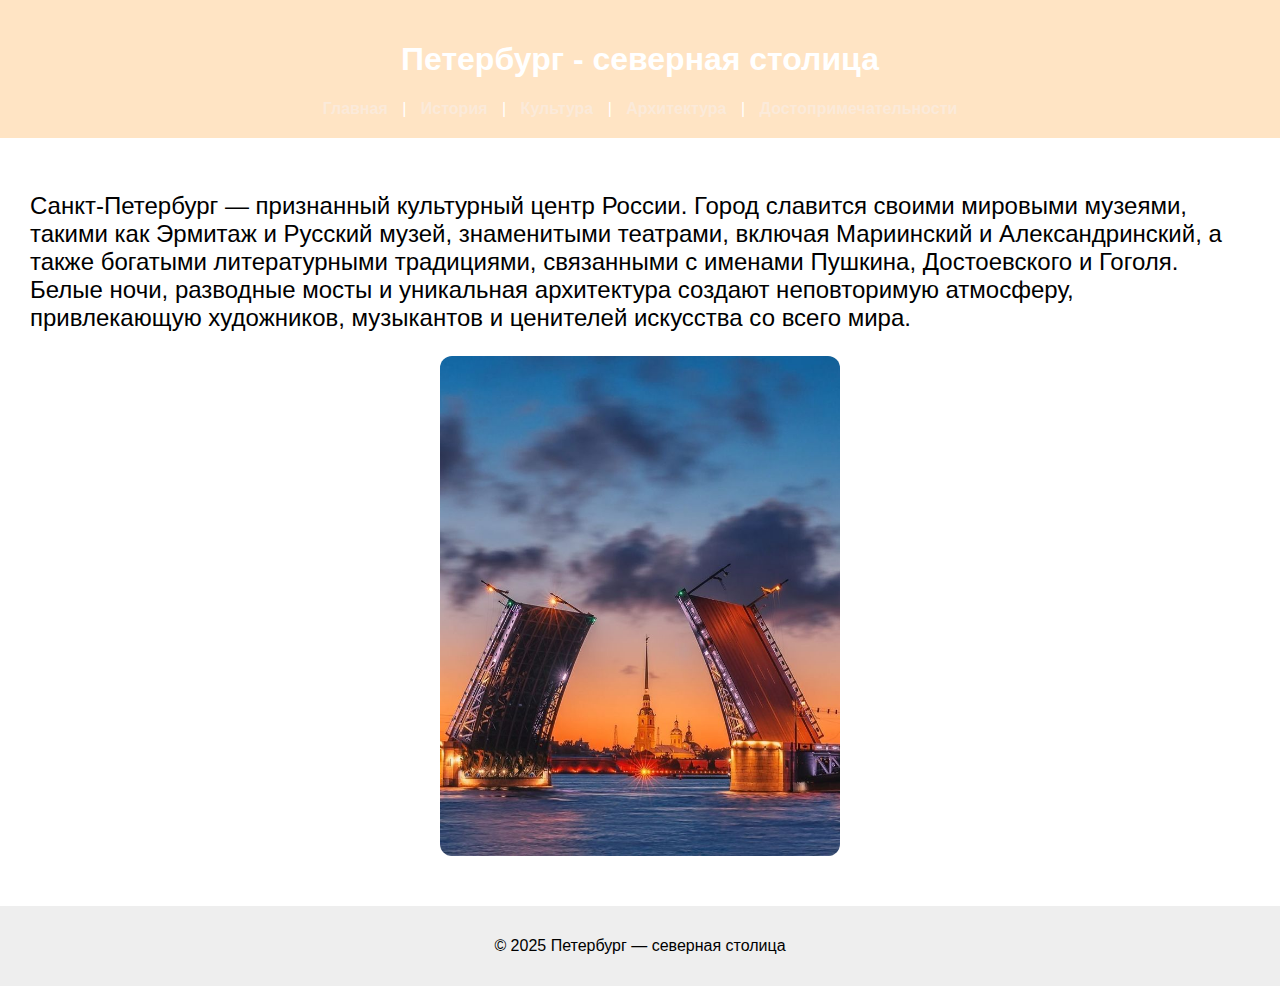
<file: ahckri.html>
<!DOCTYPE html>
<html>
<head>
    <title>Архитектура Петербурга</title>
    <link rel="stylesheet" href="style.css">
</head>
<body>
    <header>
        <h1>Петербург - северная столица</h1>
        <nav>
            <a href="index.html">Главная</a> |
            <a href="history.html">История</a> |
            <a href="culture.html">Культура</a> |
            <a href="ahckri.html">Архитектура</a> |
            <a href="fascft.html">Достопримечательности</a>
        </nav>
    </header>
    <main>
        <p>Санкт-Петербург — признанный культурный центр России. Город славится своими мировыми музеями, такими как Эрмитаж и Русский музей, знаменитыми театрами, включая Мариинский и Александринский, а также богатыми литературными традициями, связанными с именами Пушкина, Достоевского и Гоголя. Белые ночи, разводные мосты и уникальная архитектура создают неповторимую атмосферу, привлекающую художников, музыкантов и ценителей искусства со всего мира.</p>
    <img src="IMG/ssabb.jpg" alt="Питер" style="max-width:400px;">
    </main>
    <footer>
        <p>&copy; 2025 Петербург — северная столица</p>
    </footer>
</body>
</html>
</html>
</file>
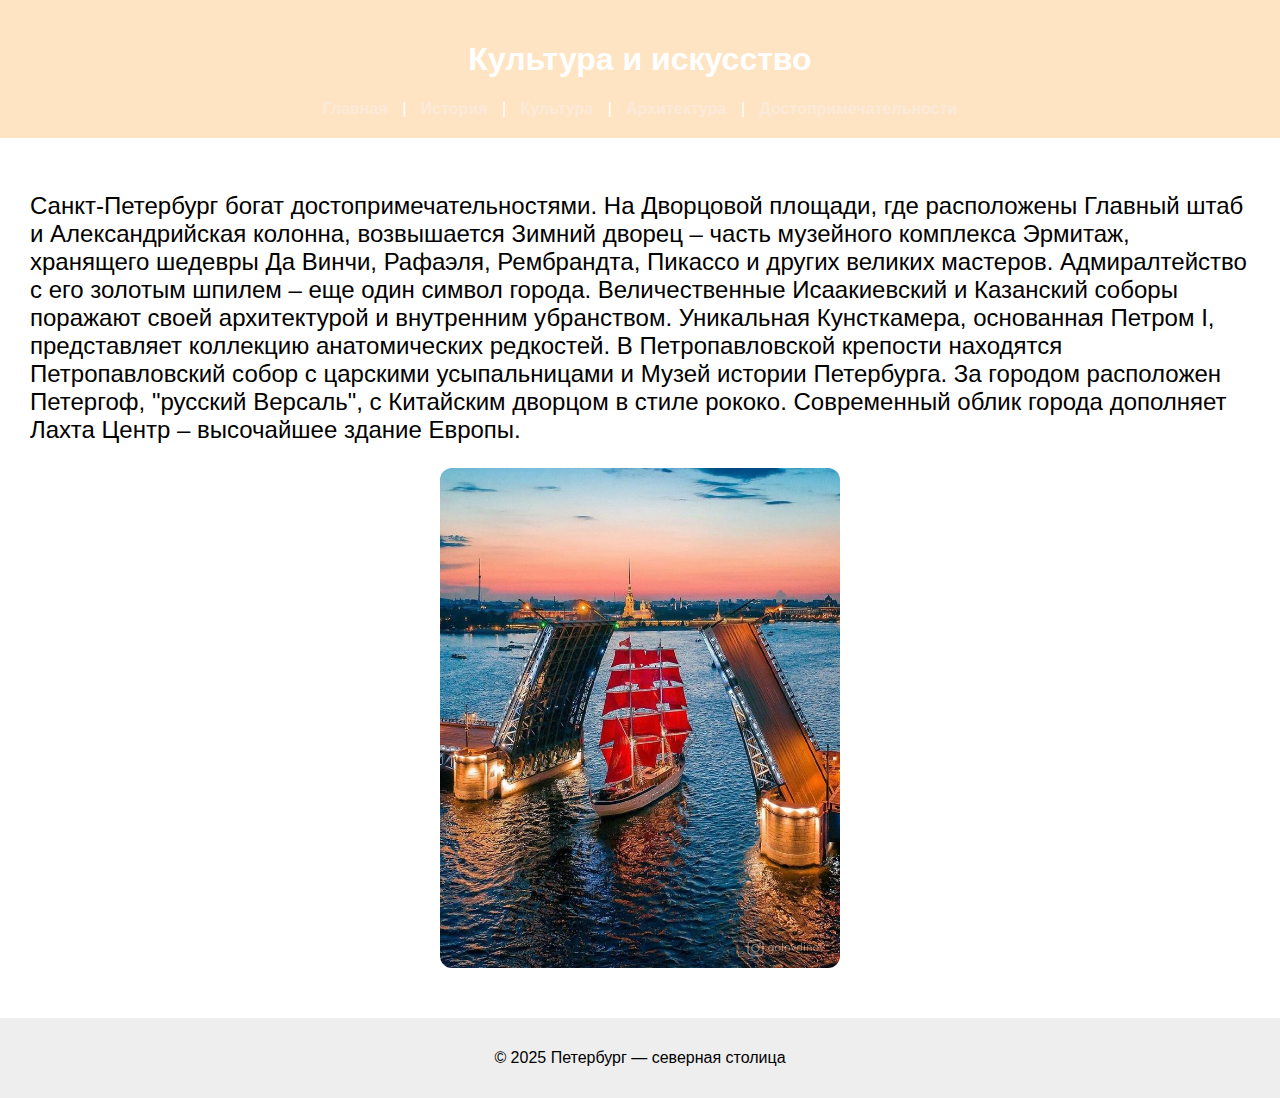
<file: culture.html>
<!DOCTYPE html>
<html>
<head>
    <title>Культура Петербурга</title>
    <link rel="stylesheet" href="style.css">
</head>
<body>
    <header>
        <h1>Культура и искусство</h1>
        <nav>
            <a href="index.html">Главная</a> |
            <a href="history.html">История</a> |
            <a href="culture.html">Культура</a> |
            <a href="ahckri.html">Архитектура</a> |
            <a href="fascft.html">Достопримечательности</a>
        </nav>
    </header>
    <main>
        <p>Санкт-Петербург богат достопримечательностями. На Дворцовой площади, где расположены Главный штаб и Александрийская колонна, возвышается Зимний дворец – часть музейного комплекса Эрмитаж, хранящего шедевры Да Винчи, Рафаэля, Рембрандта, Пикассо и других великих мастеров. Адмиралтейство с его золотым шпилем – еще один символ города. Величественные Исаакиевский и Казанский соборы поражают своей архитектурой и внутренним убранством. Уникальная Кунсткамера, основанная Петром I, представляет коллекцию анатомических редкостей. В Петропавловской крепости находятся Петропавловский собор с царскими усыпальницами и Музей истории Петербурга. За городом расположен Петергоф, "русский Версаль", с Китайским дворцом в стиле рококо. Современный облик города дополняет Лахта Центр – высочайшее здание Европы.</p>
    <img src="IMG/culture.jpg" alt="Питер" style="max-width:400px;">
    </main>
    <footer>
        <p>&copy; 2025 Петербург — северная столица</p>
    </footer>
</body>
</html>
</file>
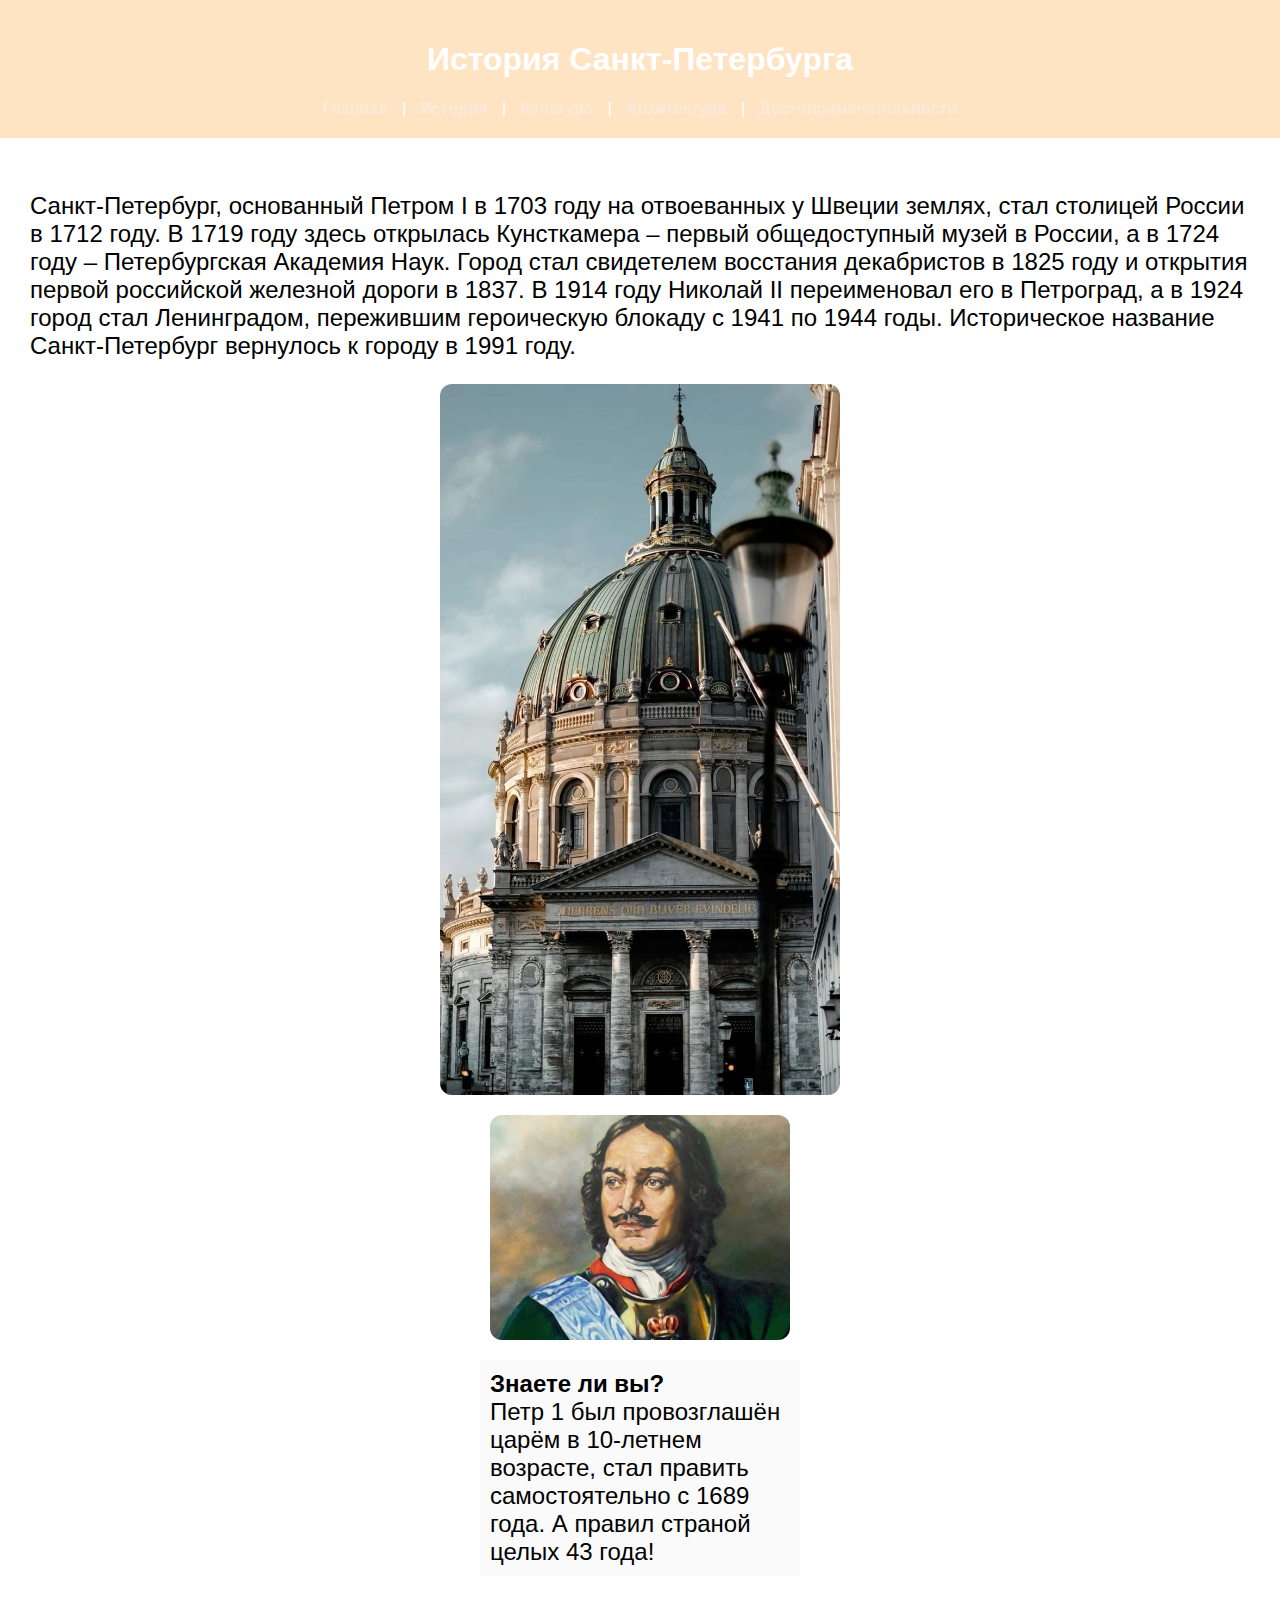
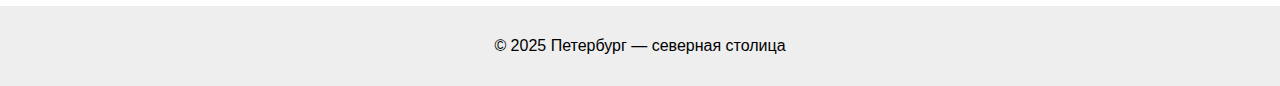
<file: history.html>
<!DOCTYPE html>
<html>
<head>
    <title>История Петербурга</title>
    <link rel="stylesheet" href="style.css">
</head>
<body>
    <header>
        <h1>История Санкт-Петербурга</h1>
        <nav>
            <a href="index.html">Главная</a> |
            <a href="history.html">История</a> |
            <a href="culture.html">Культура</a> |
            <a href="ahckri.html">Архитектура</a> |
            <a href="fascft.html">Достопримечательности</a>
        </nav>
    </header>
    <main>
        <p>Санкт-Петербург, основанный Петром I в 1703 году на отвоеванных у Швеции землях, стал столицей России в 1712 году. В 1719 году здесь открылась Кунсткамера – первый общедоступный музей в России, а в 1724 году – Петербургская Академия Наук. Город стал свидетелем восстания декабристов в 1825 году и открытия первой российской железной дороги в 1837. В 1914 году Николай II переименовал его в Петроград, а в 1924 город стал Ленинградом, пережившим героическую блокаду с 1941 по 1944 годы. Историческое название Санкт-Петербург вернулось к городу в 1991 году.</p>
    <img src="IMG/history.jpg" alt="Питер" style="max-width:400px;">
        <div style="text-align:center;">
    <img src="123123123.jpg" style="width:300px;">
    <div style="width:300px; margin:0 auto; text-align:left; background:#fafafa; padding:10px;">
        <b>Знаете ли вы?</b><br>
        Петр 1 был провозглашён царём в 10-летнем возрасте, стал править самостоятельно с 1689 года. А правил страной целых 43 года!
    </div>
</div>
    </main>
    <footer>
        <p>&copy; 2025 Петербург — северная столица</p>
    </footer>
</body>
</html>
</file>
<file: style.css>
body {
    background-color: #ffe4c4;
    font-family: Arial, sans-serif;
    margin: 0;
    padding: 0;
}

header {
    background: #ffe4c4;
    color: white;
    padding: 20px 10px;
    text-align: center;
}

nav a {
    color: #fbeada;
    text-decoration: none;
    margin: 0 10px;
    font-weight: bold;
}

nav a:hover {
    text-decoration: underline;
}

main {
    padding: 30px;
    background: #ffffff;
    min-height: 400px;
    font-size: 1.5em;
}

img {
    display: block;
    margin: 0 auto 20px auto;
    border-radius: 12px;
    max-width: 100%;
    height: auto;
}

footer {
    text-align: center;
    background: #eee;
    padding: 15px;
}
</file>
